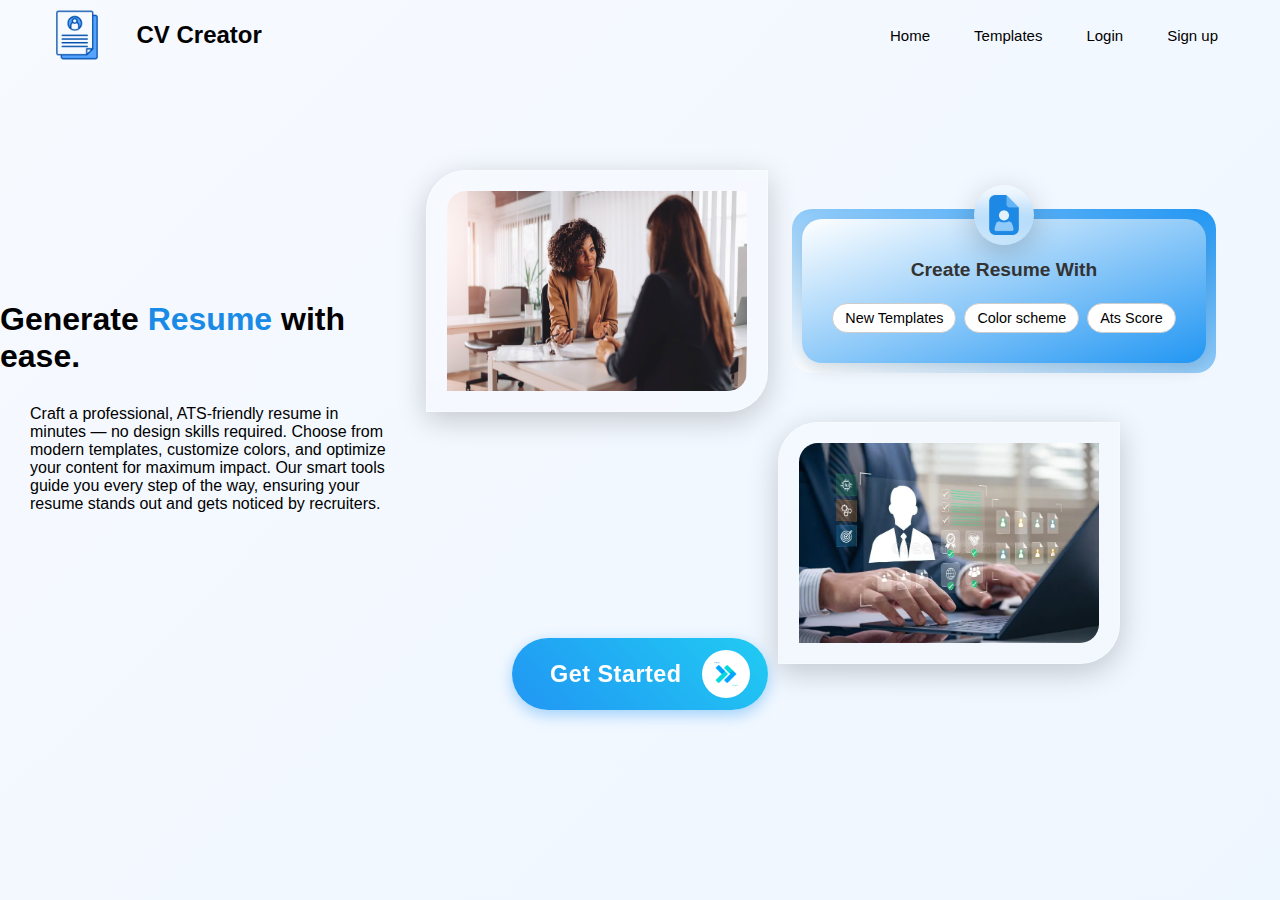
<file: index.html>
<!DOCTYPE html>
<html lang="en">
<head>
    <meta charset="UTF-8">
    <meta name="viewport" content="width=device-width, initial-scale=1.0">
    <title>Resume Creator</title>
    <link rel="stylesheet" href="./indexstyle.css">
</head>
<body>
    <div class="container">
        <div id="navbar">
            <div class="logo"> 
                <img src="./Images/cv.png" alt="">
                <h2>CV Creator</h2>
            </div>
            <div class="nav-options">
                <ul>
                    <li class="opt1">Home</li>
                    <li class="opt2">Templates</li>
                    <li class="opt3">Login</li>
                    <li class="opt4">Sign up</li>
                </ul>
            </div>
        </div>

        <!-- from here the Introduction Container Starts -->
         <div class="introContainer">
            <div class="intro-text">
                <h1> Generate <span style="color: rgb(25, 138, 230);">Resume</span> with ease.</h1>
                <p>
                    Craft a professional, ATS-friendly resume in minutes — no design skills required.
                    Choose from modern templates, customize colors, and optimize your content for maximum impact.
                    Our smart tools guide you every step of the way, ensuring your resume stands out and gets noticed by recruiters.
                </p>

            </div>
            <div class="intro-pics">
                <img src="./Images/h1.jpg" alt="">
                <img src="./Images/h2.webp" alt="">


            <div class="outercard1">
                    <div class="cardImage">
                        <img src="./Images/user-profile.png" alt="">
                    </div>
                <div class="card1">

                    <div class="card1-title">
                         <h3>Create Resume With</h3>
                    </div>
                   
                    <div class="card1-options">
                        <span>New Templates</span>
                        <span>Color scheme</span>
                        <span> Ats Score</span>
                    </div>
                </div>            
            </div>
                
            </div>
         </div>

         <!-- get started container -->

         <div class="getStartedContainer">
            <div class="button-outer">
                <div class="btn-text">
                    <h3>
                        Get Started
                    </h3>
                </div>
                <div class="btn-style">
                    <img src="./Images/right-arrow.png" alt="">
                </div>
            </div>
         </div>

         <!-- button sec ends -->


    </div>
<script src="script.js"></script>
</body>
</html>
</file>
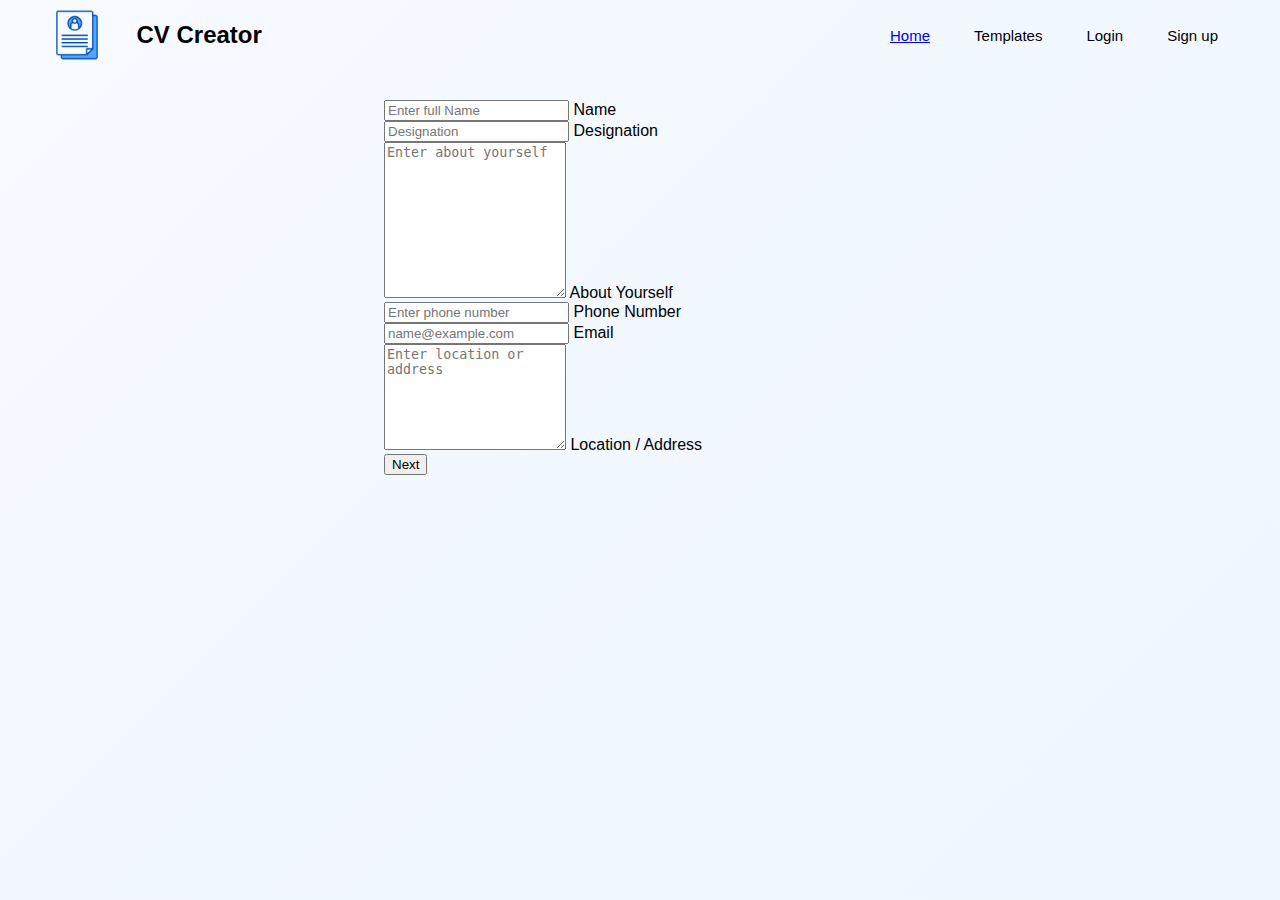
<file: Resumeform.html>
<!DOCTYPE html>
<html lang="en">
  <head>
    <meta charset="UTF-8" />
    <meta name="viewport" content="width=device-width, initial-scale=1.0" />
    <title>Resu Form</title>
    <link
    href="https://cdn.jsdelivr.net/npm/bootstrap@5.3.7/dist/css/bootstrap.min.css"
    rel="stylesheet"
    integrity="sha384-LN+7fdVzj6u52u30Kp6M/trliBMCMKTyK833zpbD+pXdCLuTusPj697FH4R/5mcr"
    crossorigin="anonymous"
    />
    <link rel="stylesheet" href="indexstyle.css"/>
  </head>
  <body>
    <div class="containerSecond">
      <div id="navbar">
        <div class="logo">
          <img src="./Images/cv.png" alt="" />
          <h2>CV Creator</h2>
        </div>
        <div class="nav-options">
          <ul>
            <li class="opt1"><a href="/index.html">Home</a></li>
            <li class="opt2">Templates</li>
            <li class="opt3">Login</li>
            <li class="opt4">Sign up</li>
          </ul>
        </div>
      </div>

      <div class="formContainer">
        <form action="">
        <section class="card form-step active" data-step="1">
            <div class="form-floating mb-3">
              <input
                type="text"
                class="form-control"
                name="Username"
                placeholder="Enter full Name"
              />
              <label for="floatingInput">Name</label>
            </div>
            <div class="form-floating mb-3">
              <input
                type="text"
                class="form-control"
                placeholder="Designation"
                name="Designation"
              />
              <label for="floatingInput">Designation</label>
            </div>
            <div class="form-floating">
              <textarea
                class="form-control"
                placeholder="Enter about yourself"
                name="AboutMe"
                style="height: 150px"
              ></textarea>
              <label for="floatingAbout">About Yourself</label>
            </div>
            <div class="form-floating mb-3">
              <input
                type="tel"
                class="form-control"
                name="phone"
                placeholder="Enter phone number"
              />
              <label for="floatingPhone">Phone Number</label>
            </div>

            <!-- Email -->
            <div class="form-floating mb-3">
              <input
                type="email"
                class="form-control"
                id="floatingEmail"
                placeholder="name@example.com"
                name="email"
              />
              <label for="floatingEmail">Email</label>
            </div>

            <!-- Location / Address -->
            <div class="form-floating mb-3">
              <textarea
                class="form-control"
                placeholder="Enter location or address"
                id="floatingAddress"
                style="height: 100px"
                name="location"
              ></textarea>
              <label for="floatingAddress">Location / Address</label>
            </div>

            <button type="button" class="next-btn btn btn-primary">Next</button>
        </section>

        <section class="card form-step" data-step="2">
            <h6>*note: Enter the all values with comas ','.</h6>
            <div class="form-floating mb-3">
              <input
                type="text"
                class="form-control"
                placeholder="languages"
                name="languages"
              />
              <label for="floatingInput">Languages</label>
            </div>
            <span>maximum 3 languages</span>
            <br />

            <div class="form-floating mb-3">
              <input
                type="text"
                class="form-control"
                name="skills"
              />
              <label for="floatingInput">Technical or Managerials Skills</label>
            </div>
            <span>maximum 5 skills</span> <br>
            <div style="display: flex; justify-content: space-around; align-items: center; margin-top: 10px;">
              <button type="button" class="prev-btn btn btn-primary">Previous</button>
              <button type="button" class="next-btn btn btn-primary">Next</button>
            </div>
        </section>

          <!-- Eduaction card -->
        <section class="Edcation card form-step" data-step="3">
            <h5 class="mb-3">Education Details</h5>

            <!-- 10th Details -->
            <h6>10th Grade</h6>
            <div class="form-floating mb-2">
              <input
                type="text"
                class="form-control"
                name="10th"
                placeholder="School Name"
              />
              <label for="schoolName10">School Name</label>
            </div>
            <div class="form-floating mb-2">
              <input
                type="text"
                class="form-control"
                name="10th"
                placeholder="Board"
              />
              <label for="board10">Board</label>
            </div>
            <div class="form-floating mb-2">
              <input
                type="text"
                class="form-control"
                name="10th"
                placeholder="Location"
              />
              <label for="location10">Location</label>
            </div>
            <div class="form-floating mb-2">
              <input
                type="number"
                class="form-control"
                name="10th"
                placeholder="Passout Year"
              />
              <label for="passoutYear10">Passout Year</label>
            </div>
            <div class="form-floating mb-3">
              <input
                type="text"
                class="form-control"
                name="10th"
                placeholder="Percentage"
              />
              <label for="percentage10">Percentage</label>
            </div>

            <!-- 12th Details -->
            <h6>12th Grade</h6>
            <div class="form-floating mb-2">
              <input
                type="text"
                class="form-control"
                name="12th"
                placeholder="School Name"
              />
              <label for="schoolName12">School Name</label>
            </div>
            <div class="form-floating mb-2">
              <input
                type="text"
                class="form-control"
                name="12th"
                placeholder="Board"
              />
              <label for="board12">Board</label>
            </div>
            <div class="form-floating mb-2">
              <input
                type="text"
                class="form-control"
                name="12th"
                placeholder="Location"
              />
              <label for="location12">Location</label>
            </div>
            <div class="form-floating mb-2">
              <input
                type="number"
                class="form-control"
                name="12th"
                placeholder="Passout Year"
              />
              <label for="passoutYear12">Passout Year</label>
            </div>
            <div class="form-floating mb-3">
              <input
                type="text"
                class="form-control"
                name="12th"
                placeholder="Percentage"
              />
              <label for="percentage12">Percentage</label>
            </div>

            <!-- Graduation Details -->
            <h6>Graduation</h6>
            <div class="form-floating mb-2">
              <input
                type="text"
                class="form-control"
                name="grad"
                placeholder="College Name"
              />
              <label for="collegeName">College Name</label>
            </div>
            <div class="form-floating mb-2">
              <input
                type="text"
                class="form-control"
                name="grad"
                placeholder="Branch"
              />
              <label for="branch">Branch</label>
            </div>
            <div class="form-floating mb-2">
              <input
                type="text"
                class="form-control"
                name="grad"
                placeholder="Location"
              />
              <label for="locationGrad">Location</label>
            </div>
            <div class="form-floating mb-2">
              <input
                type="number"
                class="form-control"
                name="grad"
                placeholder="Passout Year"
              />
              <label for="passoutYearGrad">Passout Year</label>
            </div>
            <div class="form-floating">
              <input
                type="text"
                class="form-control"
                name="grad"
                placeholder="Percentage"
              />
              <label for="percentageGrad">Percentage</label>
            </div>

            <div style="display: flex; justify-content: space-around; align-items: center; margin-top: 10px;">
              <button type="button" class="prev-btn btn btn-primary">Previous</button>
              <button type="button" class="next-btn btn btn-primary">Next</button>
            </div>
        </section>

        <section class="card form-step" data-step="4">
          <div class="Personal-Project">
            <div class="project1">
              <h6>Project1</h6>
              <div class="form-floating">
                <input type="text" class="form-control" placeholder="Project name" name="ProjectName"/>
                <label for="Project Name">Project Name</label>
              </div>

              <br>
              <div class="form-floating mb-3">
                <textarea class="form-control" placeholder="Enter about your project." style="height: 100px"name="ProjectDetails"
                ></textarea>
                <label for="floatingAddress">About Project</label>
              </div>
            </div>
            <button type="button" class="btn btn-outline-primary" id="addproject"> Add </button>
          </div>
            <div style="display: flex; justify-content: space-around; align-items: center; margin-top: 10px;">
              <button type="button" class="prev-btn btn btn-primary">Previous</button>
              <button type="button" class="next-btn btn btn-primary">Next</button>
            </div>


        </section>

        <div class="internship card form-step" data-step="5">
              <div id="internship-container">
  
              </div>
  
                <button id="addInternship" type="button">Add Internship</button>
                
            <div style="display: flex; justify-content: space-around; align-items: center; margin-top: 10px;">
              <button type="button" class="prev-btn btn btn-primary">Previous</button>
              <button type="submit" class="btn btn-success" id="formsubmit">Submit</button>
            </div>
        </div>
        </form>
      </div>
    </div>
    <script src="formscript.js"></script>
    <script
      src="https://cdn.jsdelivr.net/npm/bootstrap@5.3.7/dist/js/bootstrap.bundle.min.js"
      integrity="sha384-ndDqU0Gzau9qJ1lfW4pNLlhNTkCfHzAVBReH9diLvGRem5+R9g2FzA8ZGN954O5Q"
      crossorigin="anonymous"
    ></script>
  </body>
</html>
</file>
<file: indexstyle.css>
*{
  margin: 0;
}
body{
    margin: 0px;
    height: 100vh;
    padding: 0px; 
    font-family: 'Segoe UI', Tahoma, Geneva, Verdana, sans-serif;
    background: linear-gradient(135deg, #f7faff, #eef6ff);
}
.logo >img{
    height: 50px;
    width: 50px;
    padding: 10px;
}
.logo{
    width: 20%;
    display: flex;
    justify-content: space-around;
    align-items: center;
    align-content: center;
}
#navbar{
    display: flex;
    align-content: center;
    justify-content:space-between;
    padding-left:30px;
    padding-right: 30px;
    /* background-color: #BDDDFC; */
    /* height:40px; */
    /* width: 100px;  */
}
.nav-options {
  display: flex;
  justify-content: flex-end;
  align-items: center;
  /* height: 60px;  */
  /* background-color: #ffffff; */
  padding: 0 20px;
}

.nav-options ul {
  display: flex;
  gap: 20px;
  list-style: none;
}

.nav-options li {
  font-size: 15px;
  cursor: pointer;
  padding: 8px 12px;
  transition: background 0.3s ease;
}

.nav-options li:hover {
  background-color: #f0f0f0;
  border-radius: 4px;
}


/* css for the iamges in intro part. */
.intro-pics > img{
    height: 200px;
    width: 300px;
    border-radius: 40px 0 40px 0;
    background: rgba(255, 255, 255, 0.2);
    backdrop-filter: blur(12px);
    box-shadow: 0 8px 30px rgba(0, 0, 0, 0.2);
    padding: 20px;
    border: 1px solid rgba(255, 255, 255, 0.3);

}
.introContainer{
    display: grid;
    grid-template-columns: 1fr 1fr 50px;
    margin-top: 100px;
}
.intro-pics {
  display: grid;
  grid-template-columns: 1fr 1fr 100px;
  grid-template-rows: auto auto auto;
  gap: 10px;
  align-items: start;
}

.intro-pics img:nth-child(1) {
  grid-column: 1 / 2;
  grid-row: 1 / 2;
  /* height:200px; */
}

.intro-pics img:nth-child(2) {
  grid-column: 2 / 3;
  grid-row: 2 / 3;

}
.outercard1{
  grid-column: 2/4;
  grid-row: 1/2;
  padding: 10px;
  border-radius:20px;
  place-self: center;
  background: linear-gradient(to bottom left, #2196f3,#ffffff);
  display: flex;
  justify-content: center;
  align-items: center;
  flex-direction: column;

}
.card1 {
  display: flex;
  flex-direction: column;
  align-items: center;
  /* background: linear-gradient(135deg, #bdddfc, #9cc9f5); */
  background: linear-gradient(to bottom right,#ffffff, #2196f3);
  padding: 20px;
  border-radius: 20px;
  box-shadow: 0 8px 15px rgba(0,0,0,0.1);
  /* width: 260px; */
  gap: 12px;
  transition: transform 0.3s ease, box-shadow 0.3s ease;
  padding:30px;
}

/* .card1:hover {
  transform: translateY(-5px);
  box-shadow: 0 12px 20px rgba(0,0,0,0.15);
} */

.card1-title>h3 {
  /* margin: 0; */
  font-size: 1.2rem;
  color: #333;
  /* font-weight: bold; */
  padding: 10px;
}

.card1-options {
  display: flex;
  gap: 8px;
  flex-wrap: wrap;
  justify-content: center;
}

.card1-options span {
  padding: 6px 12px;
  border-radius: 20px;
  background-color: white;
  border: 1px solid #ccc;
  font-size: 0.9rem;
  cursor: pointer;
  transition: background-color 0.3s ease, transform 0.2s ease;
}
.cardImage{
  position:absolute;
  height:60px;
  width: 60px;
  border-radius: 50%;
  display: flex;
  justify-content: center;
  align-items: center;
  background-color: #fdfdfd;
  top:185px;
  /* border: 1px solid black; */
  background: rgba(255, 255, 255, 0.2);
  backdrop-filter: blur(12px);
  box-shadow: 0 8px 30px rgba(0, 0, 0, 0.2);
}
.cardImage>img{
  height: 40px;
}

.intro-text{
  display: flex;
  justify-content: center;
  align-items: center;
  flex-direction: column;
}
.intro-text > p{
  /* text-wrap: ; */
  padding: 30px;
}



/* button design starts here. */

.button-outer {
  display: flex;
  justify-content: space-between;
  align-items: center;
  width: 220px;
  padding: 12px 18px;
  background: linear-gradient(45deg, #2196f3, #21cbf3);
  border-radius: 50px;
  box-shadow: 0 5px 15px rgba(33, 150, 243, 0.4);
  cursor: pointer;
  transition: transform 0.25s ease, box-shadow 0.25s ease;
  /* margin: 20px; */
  position: absolute;
}

.button-outer:hover {
  transform: translateY(-3px);
  box-shadow: 0 8px 20px rgba(33, 150, 243, 0.5);
}

.btn-text  {
  color: white;
  font-weight: bold;
  font-size:20px;
  letter-spacing: 0.5px;
  position: relative;
  left: 20px;
}


.btn-style {
  border-radius: 50%;
  background-color: white;
  padding: 12px;
  display: flex;
  align-items: center;
  justify-content: center;
  transition: transform 0.3s ease;
}

.button-outer:hover .btn-style {
  transform: translateX(5px);
}

.btn-style > img {
  height: 24px;
  transition: transform 0.3s ease;
}

.button-outer:hover .btn-style > img {
  transform: translateX(2px);
}

.getStartedContainer{
  display: flex;
  justify-content: center;
  align-items: center;
}

form{
  display: flex;
  justify-content: center;
  align-items: center;
  width: 100%;
}
.card{
  width:40%;
  padding: 30px;
}
#addInternship{
  /* background-color: red; */
  width: 200px;
}

.form-step{
  display: none;
  /* background-color: red; */
}
.form-step.active {
  display: block;
}
</file>
